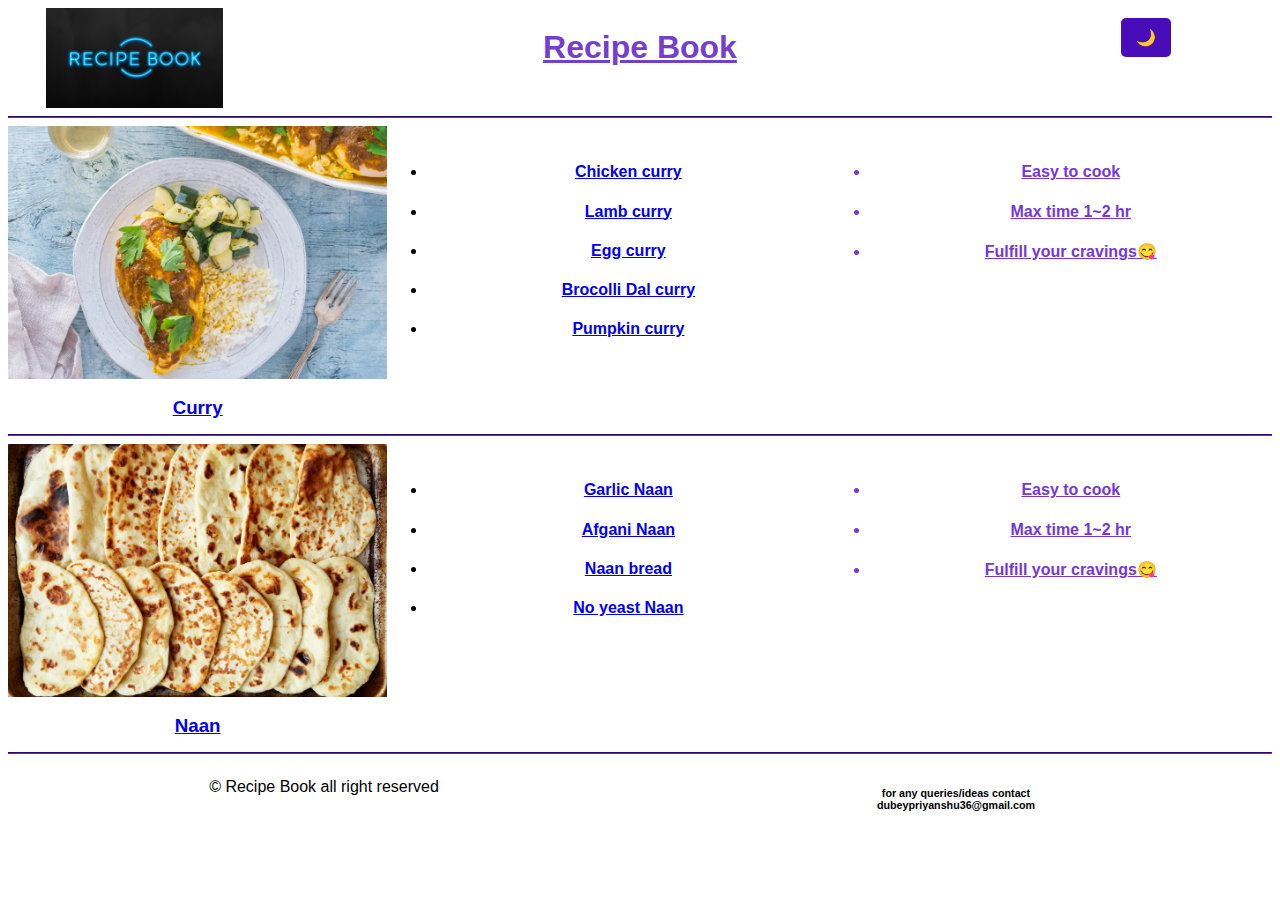
<file: Food receipe website project/index.html>
<!DOCTYPE html>
<html lang="en">
<head>
    <meta charset="UTF-8" />
    <meta name="viewport" content="width=device-width, initial-scale=1.0" />
    <title>Document</title>
    <link rel="stylesheet" href="styles.css" />
</head>
<body>
    <div class="container1">
        <div class="row1"><img src="logo.jpg" alt="logo" class="logo" /></div>
        <div class="row2">
            <h1>Recipe Book</h1>
        </div>
        <div class="row3">
            <button id="darkModeToggle">🌙</button>
        </div>
    </div>
    <div class="row4"></div>
    <hr class="hl">
    <div class="container2">
        <div class="row5">
            <a href="index2.html"><img src="Curry img/chicken curry.jpg" alt="Curry" class="curry" ></a>
            <h3><a href="index2.html">Curry</a></h3>
        </div>
        <div class="row6">
            <ul>
                <li><a href="index2.html"><h4>Chicken curry</h4></a></li>
                <li><a href="index2.html"><h4>Lamb curry</h4></a></li>
                <li><a href="index2.html"><h4>Egg curry</h4></a></li>
                <li><a href="index2.html"><h4>Brocolli Dal curry</h4></a></li>
                <li><a href="index2.html"><h4>Pumpkin curry</h4></a></li>
            </ul>
        </div>
        <div class="row7">
            <ul class="ul7">
                <li><h4>Easy to cook</h4></li>
                <li><h4>Max time 1~2 hr</h4></li>
                <li><h4>Fulfill your cravings😋</h4></li>
            </ul>
        </div>
    </div>
        <hr class="hl">
    <div class="container3">
        <div class="row5">
            <a href="index3.html"><img src="Naan img/naan.jpg" alt="Naan" class="curry"></a>
            <h3><a href="index3.html">Naan</a></h3>
        </div>
        <div class="row6">
            <ul>
              <li><a href="index3.html"><h4>Garlic Naan</h4></a></li>
              <li><a href="index3.html"><h4>Afgani Naan</h4></a></li>
              <li><a href="index3.html"><h4>Naan bread</h4></a></li>
              <li><a href="index3.html"><h4>No yeast Naan</h4></a></li>
            </ul>
        </div>
        <div class="row7">
            <ul class="ul7">
                <li><h4>Easy to cook</h4></li>
                <li><h4>Max time 1~2 hr</h4></li>
                <li><h4>Fulfill your cravings😋</h4></li>
            </ul>
        </div>
    </div>
        <hr class="hl">
    <div class="container4">
        <div class="cp">
            <footer>
                <p>&copy; Recipe Book all right reserved</p>
            </footer>
        </div>
        <div class="cp">
            <span>
                <h6>for any queries/ideas contact <br> dubeypriyanshu36@gmail.com</h6>
            </span>
        </div>
    </div>
    <script src="script.js"></script>
</body>

</html>
</file>
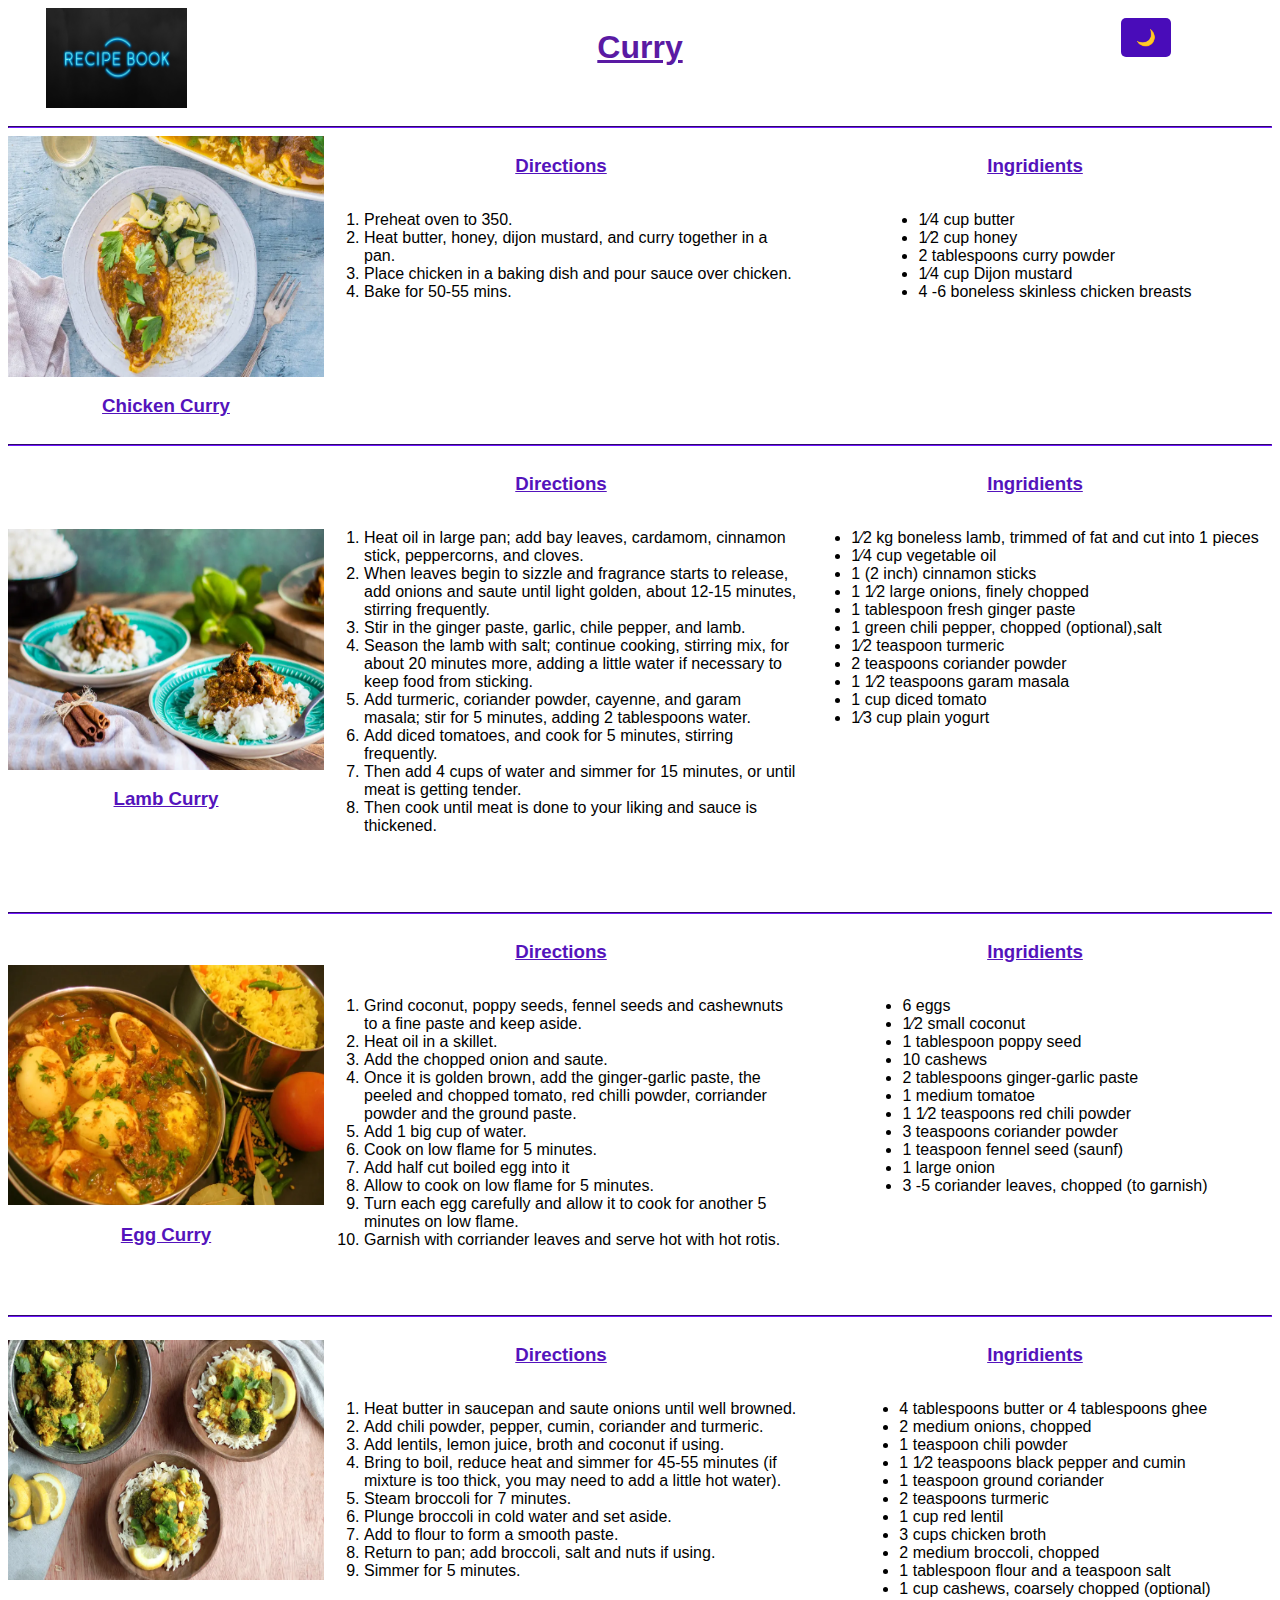
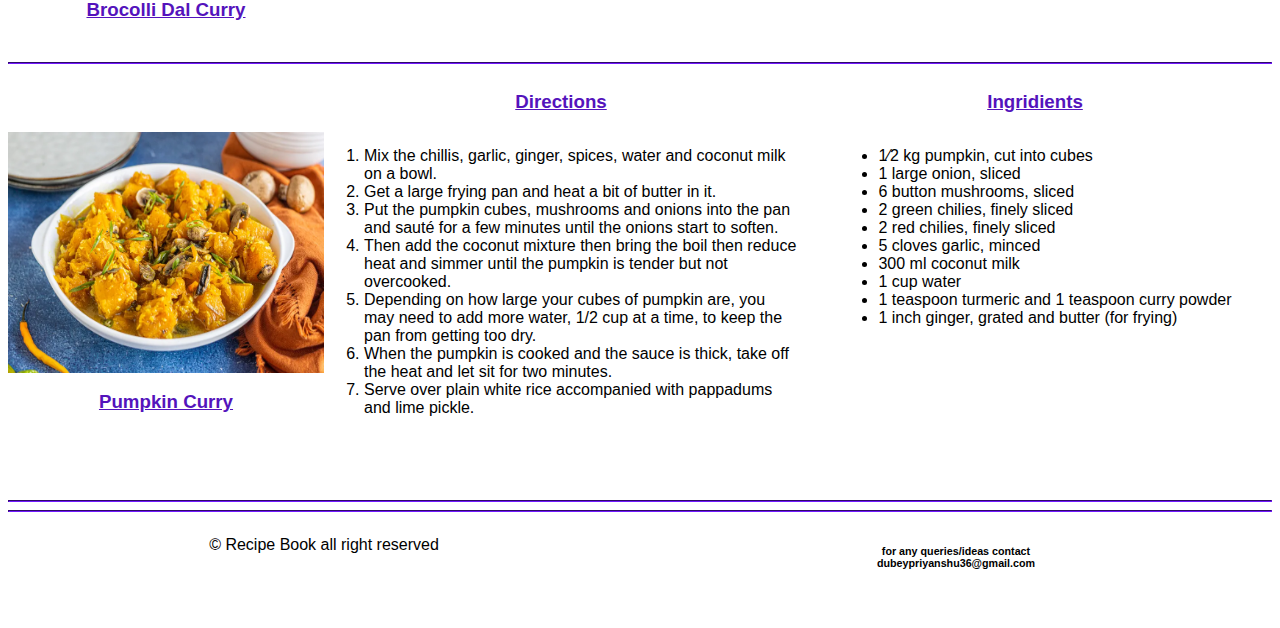
<file: Food receipe website project/index2.html>
<!DOCTYPE html>
<html lang="en">

<head>
    <meta charset="UTF-8" />
    <meta name="viewport" content="width=device-width, initial-scale=1.0" />
    <title>Document</title>
    <link rel="stylesheet" href="style2.css" />
</head>

<body>
    <div class="container1">
        <div class="row1">
            <a href="index.html"><img src="logo.jpg" alt="logo" class="logo"></a>
        </div>
        <div class="row2">
            <h1>Curry</h1>
        </div>
        <div class="row3">
            <button id="darkModeToggle">🌙</button>
        </div>
    </div>
    <div class="row4"></div>
    <hr class="hl">
    <div class="container2">
        <div class="row5">
            <img src="Curry img/chicken curry.jpg" alt="Chicken Curry" class="curry">
            <h3 class="h3">Chicken Curry</h3>
        </div>
        <div class="row6">
            <h3 class="h2">Directions</h3>
            <ol class="dir">
                <li> Preheat oven to 350.</li>
                <li> Heat butter, honey, dijon mustard, and curry together in a pan.</li>
                <li> Place chicken in a baking dish and pour sauce over chicken.</li>
                <li> Bake for 50-55 mins.</li>
            </ol>
        </div>
        <div class="row6">
            <h3 class="h2">Ingridients</h3>
            <ul class="dir">
                <li>1⁄4 cup butter</li>
                <li>1⁄2 cup honey</li>
                <li>2 tablespoons curry powder</li>
                <li>1⁄4 cup Dijon mustard</li>
                <li>4 -6 boneless skinless chicken breasts</li>
            </ul>
        </div>
    </div>
    <hr class="hl">
    <div class="container3">
        <div class="row5">
            <img src="Curry img/lamb curry.jpg" alt="lamb curry" class="curry">
            <h3 class="h3">Lamb Curry</h3>
        </div>
        <div class="row6">
            <h3 class="h2">Directions</h3>
            <ol class="dir">
                <li>Heat oil in large pan; add bay leaves, cardamom, cinnamon stick, peppercorns, and cloves.</li>
                <li>When leaves begin to sizzle and fragrance starts to release, add onions and saute until light
                    golden, about 12-15 minutes, stirring frequently.</li>
                <li>Stir in the ginger paste, garlic, chile pepper, and lamb.</li>
                <li>Season the lamb with salt; continue cooking, stirring mix, for about 20 minutes more, adding a
                    little water if necessary to keep food from sticking.</li>
                <li>Add turmeric, coriander powder, cayenne, and garam masala; stir for 5 minutes, adding 2 tablespoons
                    water.</li>
                <li>Add diced tomatoes, and cook for 5 minutes, stirring frequently.</li>
                <li>Then add 4 cups of water and simmer for 15 minutes, or until meat is getting tender.</li>
                <li>Then cook until meat is done to your liking and sauce is thickened.</li>
            </ol>
        </div>
        <div class="row6">
            <h3 class="h2">Ingridients</h3>
            <ul class="dir">
                <li>1⁄2 kg boneless lamb, trimmed of fat and cut into 1 pieces</li>
                <li>1⁄4 cup vegetable oil</li>
                <li>1 (2 inch) cinnamon sticks</li>
                <li>1 1⁄2 large onions, finely chopped</li>
                <li>1 tablespoon fresh ginger paste</li>
                <li>1 green chili pepper, chopped (optional),salt</li>
                <li>1⁄2 teaspoon turmeric</li>
                <li>2 teaspoons coriander powder</li>
                <li>1 1⁄2 teaspoons garam masala</li>
                <li>1 cup diced tomato</li>
                <li>1⁄3 cup plain yogurt</li>
            </ul>
        </div>
    </div>
    <hr class="hl">
    <div class="container4">
        <div class="row5">
            <img src="Curry img/egg curry.jpg" alt="egg curry" class="curry">
            <h3 class="h3">Egg Curry</h3>
        </div>
        <div class="row6">
            <h3 class="h2">Directions</h3>
            <ol class="dir">
                <li>Grind coconut, poppy seeds, fennel seeds and cashewnuts to a fine paste and keep aside.</li>
                <li>Heat oil in a skillet.</li>
                <li>Add the chopped onion and saute.</li>
                <li>Once it is golden brown, add the ginger-garlic paste, the peeled and chopped tomato, red chilli
                    powder, corriander powder and the ground paste.</li>
                <li>Add 1 big cup of water.</li>
                <li>Cook on low flame for 5 minutes.</li>
                <li>Add half cut boiled egg into it</li>
                <li>Allow to cook on low flame for 5 minutes.</li>
                <li>Turn each egg carefully and allow it to cook for another 5 minutes on low flame.</li>
                <li>Garnish with corriander leaves and serve hot with hot rotis.</li>
            </ol>
        </div>
        <div class="row6">
            <h3 class="h2">Ingridients</h3>
            <ul class="dir">
                <li>6 eggs</li>
                <li>1⁄2 small coconut</li>
                <li>1 tablespoon poppy seed</li>
                <li>10 cashews</li>
                <li>2 tablespoons ginger-garlic paste</li>
                <li>1 medium tomatoe</li>
                <li>1 1⁄2 teaspoons red chili powder</li>
                <li>3 teaspoons coriander powder</li>
                <li>1 teaspoon fennel seed (saunf)</li>
                <li>1 large onion</li>
                <li>3 -5 coriander leaves, chopped (to garnish)</li>
            </ul>
        </div>
    </div>
    <hr class="hl">
    <div class="container5">
        <div class="row5">
            <img src="Curry img/broccoli dal curry.jpg" alt="broccoli dal curry" class="curry">
            <h3 class="h3">Brocolli Dal Curry</h3>
        </div>
        <div class="row6">
            <h3 class="h2">Directions</h3>
            <ol class="dir">
                <li>Heat butter in saucepan and saute onions until well browned.</li>
                <li>Add chili powder, pepper, cumin, coriander and turmeric.</li>
                <li>Add lentils, lemon juice, broth and coconut if using.</li>
                <li>Bring to boil, reduce heat and simmer for 45-55 minutes (if mixture is too thick, you may need to
                    add a little hot water).</li>
                <li>Steam broccoli for 7 minutes.</li>
                <li>Plunge broccoli in cold water and set aside.</li>
                <li>Add to flour to form a smooth paste.</li>
                <li>Return to pan; add broccoli, salt and nuts if using.</li>
                <li>Simmer for 5 minutes.</li>
            </ol>
        </div>
        <div class="row6">
            <h3 class="h2">Ingridients</h3>
            <ul class="dir">
                <li>4 tablespoons butter or 4 tablespoons ghee</li>
                <li>2 medium onions, chopped</li>
                <li>1 teaspoon chili powder</li>
                <li>1 1⁄2 teaspoons black pepper and cumin</li>
                <li>1 teaspoon ground coriander</li>
                <li>2 teaspoons turmeric</li>
                <li>1 cup red lentil</li>
                <li>3 cups chicken broth</li>
                <li>2 medium broccoli, chopped</li>
                <li>1 tablespoon flour and a teaspoon salt</li>
                <li>1 cup cashews, coarsely chopped (optional)</li>
            </ul>
        </div>
    </div>
    <hr class="hl">
    <div class="container6">
        <div class="row5">
            <img src="Curry img/pumpkin curry.jpg" alt="pumpkin curry" class="curry">
            <h3 class="h3">Pumpkin Curry</h3>
        </div>
        <div class="row6">
            <h3 class="h2">Directions</h3>
            <ol class="dir">
                <li>Mix the chillis, garlic, ginger, spices, water and coconut milk on a bowl.</li>
                <li>Get a large frying pan and heat a bit of butter in it.</li>
                <li>Put the pumpkin cubes, mushrooms and onions into the pan and sauté for a few minutes until the
                    onions start to soften.</li>
                <li>Then add the coconut mixture then bring the boil then reduce heat and simmer until the pumpkin is
                    tender but not overcooked.</li>
                <li>Depending on how large your cubes of pumpkin are, you may need to add more water, 1/2 cup at a time,
                    to keep the pan from getting too dry.</li>
                <li>When the pumpkin is cooked and the sauce is thick, take off the heat and let sit for two minutes.
                </li>
                <li>Serve over plain white rice accompanied with pappadums and lime pickle.</li>
            </ol>
        </div>
        <div class="row6">
            <h3 class="h2">Ingridients</h3>
            <ul class="dir">
                <li>1⁄2 kg pumpkin, cut into cubes</li>
                <li>1 large onion, sliced</li>
                <li>6 button mushrooms, sliced</li>
                <li>2 green chilies, finely sliced</li>
                <li>2 red chilies, finely sliced</li>
                <li>5 cloves garlic, minced</li>
                <li>300 ml coconut milk</li>
                <li>1 cup water</li>
                <li>1 teaspoon turmeric and 1 teaspoon curry powder</li>
                <li>1 inch ginger, grated and butter (for frying)</li>


            </ul>
        </div>
    </div>
    <hr class="hl">
    <hr class="hl">
    <div class="container7">
        <div class="cp">
            <footer>
                <p>&copy; Recipe Book all right reserved</p>
            </footer>
        </div>
        <div class="cp">
            <span>
                <h6>for any queries/ideas contact <br> dubeypriyanshu36@gmail.com</h6>
            </span>
        </div>
    </div>
    <script src="script.js"></script>
</body>

</html>
</file>
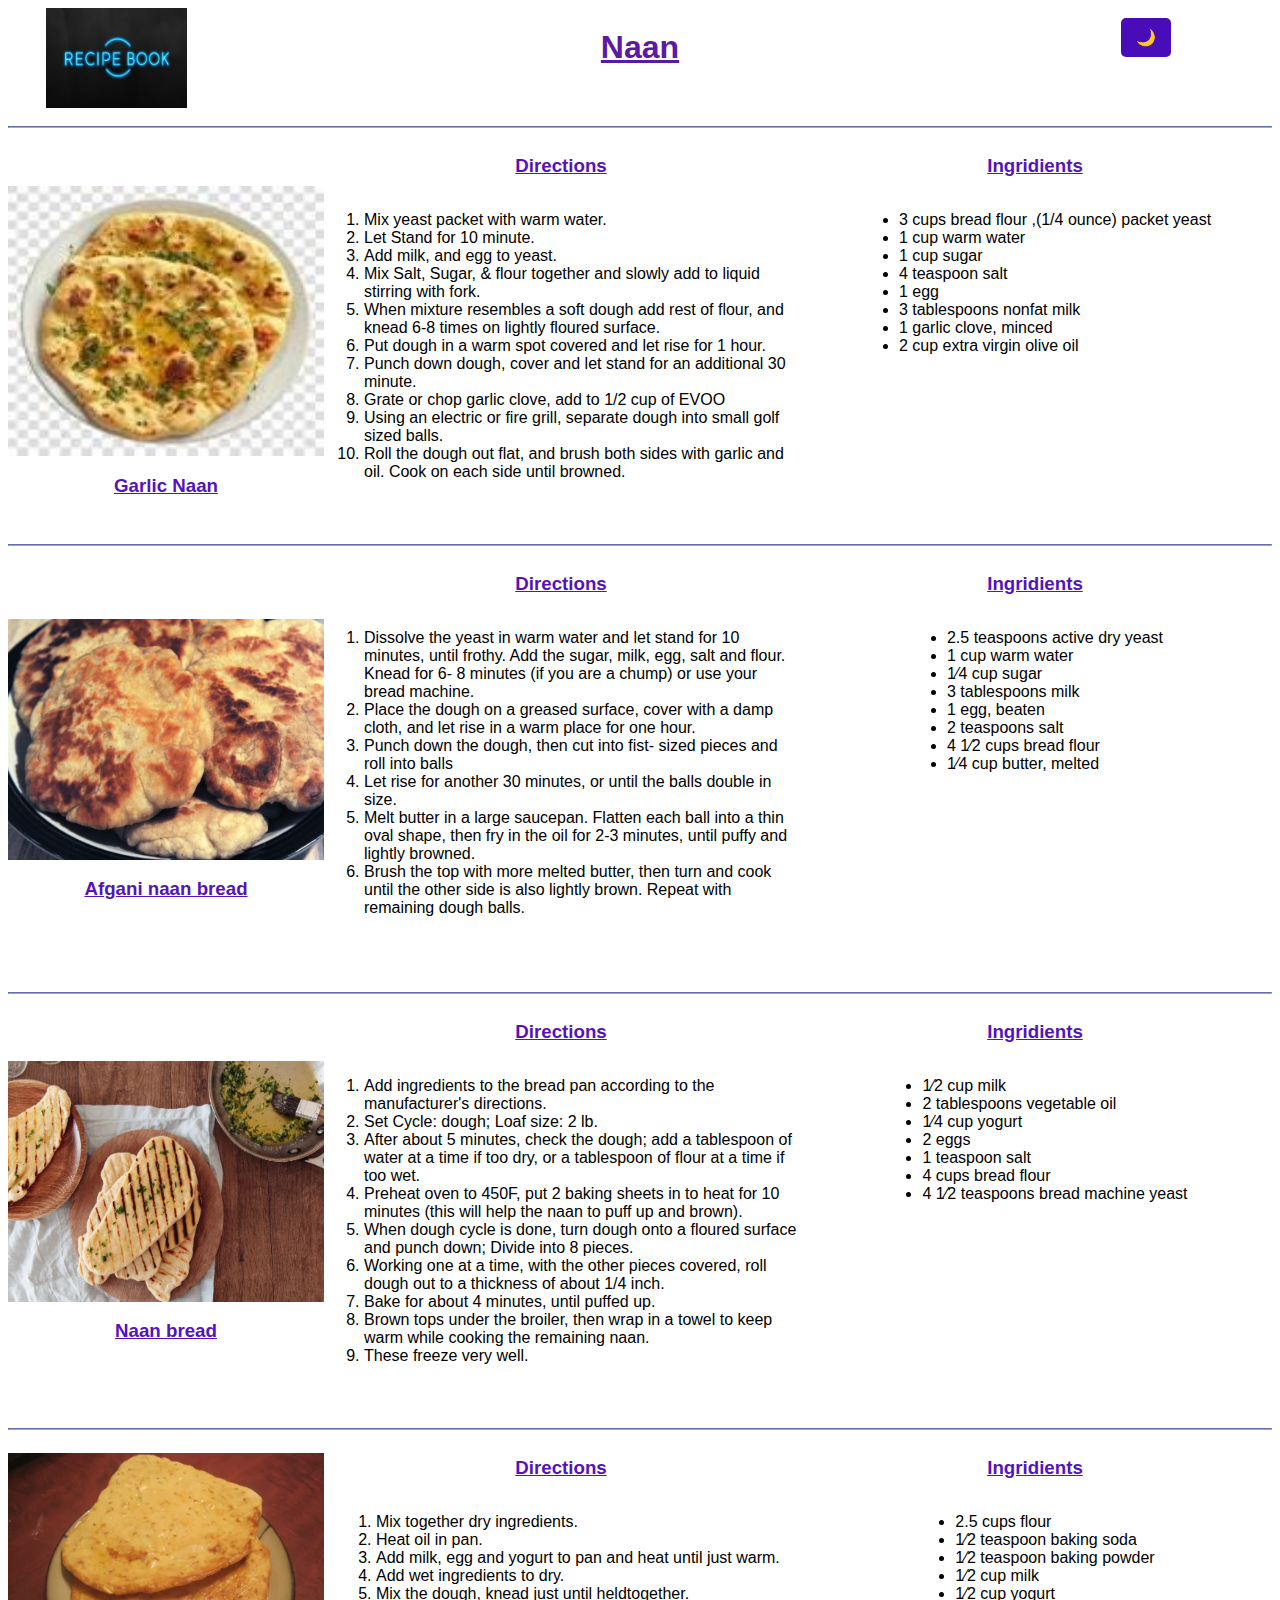
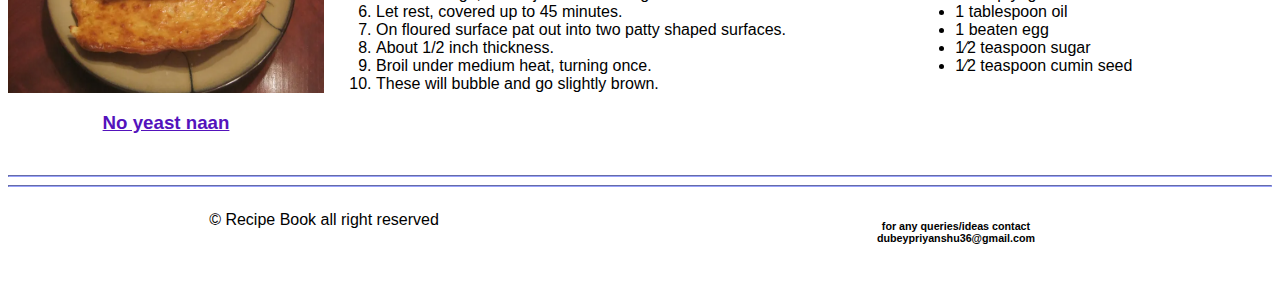
<file: Food receipe website project/index3.html>
<!DOCTYPE html>
<html lang="en">

<head>
    <meta charset="UTF-8" />
    <meta name="viewport" content="width=device-width, initial-scale=1.0" />
    <title>Document</title>
    <link rel="stylesheet" href="style3.css" />
</head>

<body>
    <div class="container1">
        <div class="row1">
            <a href="index.html"><img src="logo.jpg" alt="logo" class="logo"></a>
        </div>
        <div class="row2">
            <h1>Naan</h1>
        </div>
        <div class="row3">
            <button id="darkModeToggle">🌙</button>
        </div>
    </div>
    <div class="row4"></div>
    <hr class="hl">
    <div class="container2">
        <div class="row5">
            <img src="Naan img/garlic naan .jpg" alt="garlic naan" class="naan">
            <h3 class="h3">Garlic Naan</h3>
        </div>
        <div class="row6">
            <h3 class="h2">Directions</h3>
            <ol class="dir">
                <li>Mix yeast packet with warm water.</li>
                <li>Let Stand for 10 minute.</li>
                <li>Add milk, and egg to yeast.</li>
                <li>Mix Salt, Sugar, & flour together and slowly add to liquid stirring with fork.</li>
                <li>When mixture resembles a soft dough add
                    rest of flour, and knead 6-8 times on lightly
                    floured surface.</li>
                <li>Put dough in a warm spot covered and let rise for 1 hour.</li>
                <li>Punch down dough, cover and let stand for an additional 30 minute.</li>
                <li>Grate or chop garlic clove, add to 1/2 cup of EVOO</li>
                <li>Using an electric or fire grill, separate dough into small golf sized balls.</li>
                <li>Roll the dough out flat, and brush both
                    sides with garlic and oil. Cook on each side
                    until browned.</li>
            </ol>
        </div>
        <div class="row6">
            <h3 class="h2">Ingridients</h3>
            <ul class="dir">
                <li>3 cups bread flour ,(1/4 ounce) packet yeast</li>
                <li>1 cup warm water</li>
                <li>1 cup sugar</li>
                <li>4 teaspoon salt</li>
                <li>1 egg</li>
                <li>3 tablespoons nonfat milk</li>
                <li>1 garlic clove, minced</li>
                <li>2 cup extra virgin olive oil</li>
            </ul>
        </div>
    </div>
    <hr class="hl">
    <div class="container3">
        <div class="row5">
            <img src="Naan img/afgani naan bread.jpg" alt="afgani naan bread" class="naan">
            <h3 class="h3">Afgani naan bread</h3>
        </div>
        <div class="row6">
            <h3 class="h2">Directions</h3>
            <ol class="dir">
                <li>Dissolve the yeast in warm water and let
                    stand for 10 minutes, until frothy. Add the
                    sugar, milk, egg, salt and flour. Knead for 6-
                    8 minutes (if you are a chump) or use your
                    bread machine.</li>
                <li>Place the dough on a greased surface, cover
                    with a damp cloth, and let rise in a warm
                    place for one hour.</li>
                <li>Punch down the dough, then cut into fist-
                    sized pieces and roll into balls</li>
                <li>Let rise for
                    another 30 minutes, or until the balls double
                    in size. </li>
                <li>Melt butter in a large saucepan. Flatten
                    each ball into a thin oval shape, then fry in
                    the oil for 2-3 minutes, until puffy and
                    lightly browned.</li>
                <li> Brush the top with more
                    melted butter, then turn and cook until the
                    other side is also lightly brown. Repeat with
                    remaining dough balls.</li>
            </ol>
        </div>
        <div class="row6">
            <h3 class="h2">Ingridients</h3>
            <ul class="dir">
                <li>2.5 teaspoons active dry yeast</li>
                <li>1
                    cup warm water</li>
                <li>1⁄4
                    cup sugar</li>
                <li>3
                    tablespoons milk</li>
                <li>1
                    egg, beaten</li>
                <li>2
                    teaspoons salt</li>
                <li>4 1⁄2
                    cups bread flour</li>
                <li>1⁄4
                    cup butter, melted</li>
            </ul>
        </div>
    </div>
    <hr class="hl">
    <div class="container4">
        <div class="row5">
            <img src="Naan img/naan bred.jpg" alt="naan bread" class="naan">
            <h3 class="h3">Naan bread</h3>
        </div>
        <div class="row6">
            <h3 class="h2">Directions</h3>
            <ol class="dir">
    <li>Add ingredients to the bread pan according to the manufacturer's directions.</li>
    <li>Set Cycle: dough; Loaf size: 2 lb.</li>
    <li>After about 5 minutes, check the dough; add a tablespoon of water at a time if too dry, or a tablespoon of flour at a time if too wet.</li>
    <li>Preheat oven to 450F, put 2 baking sheets in to heat for 10 minutes (this will help the naan to puff up and brown).</li>
    <li>When dough cycle is done, turn dough onto a floured surface and punch down; Divide into 8 pieces.</li>
    <li>Working one at a time, with the other pieces covered, roll dough out to a thickness of about 1/4 inch.</li>
    <li>Bake for about 4 minutes, until puffed up.</li>
    <li>Brown tops under the broiler, then wrap in a towel to keep warm while cooking the remaining naan.</li>
    <li>These freeze very well.</li>
</ol>
        </div>
        <div class="row6">
            <h3 class="h2">Ingridients</h3>
            <ul class="dir">
    <li>1⁄2 cup milk</li>
    <li>2 tablespoons vegetable oil</li>
    <li>1⁄4 cup yogurt</li>
    <li>2 eggs</li>
    <li>1 teaspoon salt</li>
    <li>4 cups bread flour</li>
    <li>4 1⁄2 teaspoons bread machine yeast</li>
</ul>
        </div>
    </div>
    <hr class="hl">
    <div class="container5">
        <div class="row5">
            <img src="Naan img/no yeast naan .jpg" alt="no yeast naan" class="naan">
            <h3 class="h3">No yeast naan</h3>
        </div>
        <div class="row6">
            <h3 class="h2">Directions</h3>
            <ol class="dir">
                <li> Mix together dry ingredients.
                <li>Heat oil in pan.</li>
                <li>Add milk, egg and yogurt to pan and heat until just warm.</li>
                <li>Add wet ingredients to dry.</li>
                <li>Mix the dough, knead just until heldtogether.</li>
                <li>Let rest, covered up to 45 minutes.</li>
                <li>On floured surface pat out into two patty shaped surfaces.</li>
                <li>About 1/2 inch thickness.</li>
                <li>Broil under medium heat, turning once.</li>
                <li>These will bubble and go slightly brown.</li>
            </ol>
        </div>
        <div class="row6">
            <h3 class="h2">Ingridients</h3>
            <ul class="dir">
                <li>2.5 cups flour</li>
                <li>1⁄2 teaspoon baking soda</li>
                <li>1⁄2 teaspoon baking powder</li>
                <li>1⁄2 cup milk</li>
                <li>1⁄2 cup yogurt</li>
                <li>1 tablespoon oil</li>
                <li>1 beaten egg</li>
                <li>1⁄2 teaspoon sugar</li>
                <li>1⁄2 teaspoon cumin seed</li>
            </ul>
        </div>
    </div>
    <hr class="hl">
    <hr class="hl">
    <div class="container6">
        <div class="cp">
            <footer>
                <p>&copy; Recipe Book all right reserved</p>
            </footer>
        </div>
        <div class="cp">
            <span>
                <h6>for any queries/ideas contact <br> dubeypriyanshu36@gmail.com</h6>
            </span>
        </div>
    </div>
    <script src="script.js"></script>
</body>
</html>
</file>
<file: Food receipe website project/styles.css>
body {
    font-family: Arial, sans-serif;
    text-align: center;
}
.logo {
    display: flex;
    flex-direction: column;
    align-items: center;
    height: 100px;
    width: 70%;
}
.container1 {
    display: flex;
    justify-content: center;
    width: 100%;
    height: 100px;

}
.container2 {
    display: flex;
    justify-content: center;
    width: 100%;
    height: 300px;

}
.container3 {
    display: flex;
    justify-content: center;
    width: 100%;
    height: 300px;

}
.container4{
    display: flex;
    justify-content: center;
    width: 100%;
    height: 100px;

}
.row1 {
    display: flex;
    flex-direction: column;
    align-items: center;

    height: 100px;
    width: 20%;
}
.row2 {
    display: flex;
    flex-direction: column;
    align-items: center;

    height: 100px;
    width: 60%;
}
.row3 {
    display: flex;
    flex-direction: column;
    align-items: center;

    height: 100px;
    width: 20%;
}
.row{
    height: 20px;
}
.row5{
    display: flex;
    flex-direction: column;

    height: 100%;
    width: 30%;
}
.row6{
    display: flex;
    flex-direction: column;

    height: 100%;
    width: 35%;
}
.row7{
    display: flex;
    flex-direction: column;
    height: 100%;
    width: 35%;
}
button {
    margin-top: 10px;
    padding: 10px 15px;
    background-color: #490cb9;
    border: none;
    color: white;
    font-size: 16px;
    border-radius: 5px;
    cursor: pointer;
}
button:hover {
    background-color: #cf09b8;
}
body.dark-theme {
    background-color: #121212;
    color: #e0e0e0;
}
body.dark-theme .container1,
body.dark-theme .container2,
body.dark-theme .row1,
body.dark-theme .row2,
body.dark-theme .row3,
body.dark-theme .row4,
body.dark-theme .row5 {
    border-color: #444;
    background-color: #1e1e1e;
}
body.dark-theme input[type="text"] {
    background-color: #333;
    color: #e0e0e0;
    border-color: #555;
}
body.dark-theme button {
    background-color: #bb86fc;
    color: #121212;
}
body.dark-theme button:hover {
    background-color: #9a67ea;
}
h1{
    color: #753fcd;
    text-decoration: underline;
}
.hl{
 border-width: 1px;
 border-color: #5413bc;
}
.cp{
    display: flex;
    flex-direction: column;
    align-items: center;
    height: 100%;
    width: 50%;
}
.curry{
    display: flex;
    flex-direction: column;
    width: 100%;
    height: 100%;
}
.ul7{
       color: #7537d8;
    text-decoration: underline;
}
</file>
<file: Food receipe website project/style2.css>
.logo {
    display: flex;
    flex-direction: column;
    align-items: center;
    height: 100px;
    width: 80%;
}
body { 
    font-family: Arial, sans-serif;
    text-align: center;
}
.container1 {
    display: flex;
    justify-content: center;
    align-items: center;
    width: 100%;
    height: 100px;
}
.container2 {
    display: flex;
    justify-content: center;
    align-items: center;
    width: 100%;
    height: 300px;
}
.container3 {
    display: flex;
    justify-content: center;
    align-items: center;
    width: 100%;
    height: 450px;
}
.container4 {
    display: flex;
    justify-content: center;
    align-items: center;
    width: 100%;
    height: 385px;
}
.container5 {
    display: flex;
    justify-content: center;
    align-items: center;
    width: 100%;
    height: 329px;
}
.container6 {
    display: flex;
    justify-content: center;
    align-items: center;
    width: 100%;
    height: 420px;
}
.container7{
    display: flex;
    justify-content: center;
    align-items: center;
    width: 100%;
    height: 100px;
}
.row1 {
    display: flex;
    flex-direction: column;
    align-items: center;
    background-color: rgb(255, 255, 255);
    height: 100px;
    width: 20%;
}
.row2 {
    display: flex;
    flex-direction: column;
    align-items: center;
    height: 100px;
    width: 60%;
}
.row3 {
    display: flex;
    flex-direction: column;
    align-items: center;
    height: 100px;
    width: 20%;
}
.row4 {
    display: flex;
    height: 10px;
}
.row5 {
    display: flex;
    flex-direction: column;
    align-items: center;
    height: 300px;%;
    width: 40%;
}
.row6 {
    display: flex;
    flex-direction: column;
    align-items: center;
    height: 100%;
    width: 60%;
}
.container3 > .row6{
    height: 100%;
}
.container4 > .row6{
    height:100%;
}
button {
    margin-top: 10px;
    padding: 10px 15px;
    background-color: #490cb9;
    border: none;
    color: white;
    font-size: 16px;
    border-radius: 5px;
    cursor: pointer;
}
button:hover {
    background-color: #cf09b8;
}
body.dark-theme {
    background-color: #121212;
    color: #e0e0e0;
}
body.dark-theme .container1,
body.dark-theme .container2,
body.dark-theme .row1,
body.dark-theme .row2,
body.dark-theme .row3,
body.dark-theme .row4,
body.dark-theme .row5 {
    border-color: #444;
    background-color: #1e1e1e;
}
body.dark-theme input[type="text"] {
    background-color: #333;
    color: #e0e0e0;
    border-color: #555;
}
body.dark-theme button {
    background-color: #bb86fc;
    color: #121212;
}
body.dark-theme button:hover {
    background-color: #9a67ea;
}
h1 {
    color: #5a1aa3;
    text-decoration-line: underline;
}
.h3,.h2{
    text-decoration: underline;
    font-family: 'Trebuchet MS', 'Lucida Sans Unicode', 'Lucida Grande', 'Lucida Sans', Arial, sans-serif;
    color: #5413bc;
}
ol.dir li {
    text-align: left !important;
    width: 100% !important;
    font-family: 'Segoe UI', Tahoma, Geneva, Verdana, sans-serif;
}
ul.dir li {
    text-align: left !important;
    width: 100% !important;
    font-family: 'Segoe UI', Tahoma, Geneva, Verdana, sans-serif;
}
.curry{
    display: flex;
    flex-direction: column;
    align-items: center;
    height: 90%;
    width: 100%;
}
.hl{
 border-width: 1px;
 border-color: #5413bc;
}
.cp{
    display: flex;
    flex-direction: column;
    align-items: center;
    height: 100%;
    width: 50%;
}
</file>
<file: Food receipe website project/style3.css>
.logo {
    display: flex;
    flex-direction: column;
    align-items: center;
    height: 100px;
    width: 80%;
}
body { 
    font-family: Arial, sans-serif;
    text-align: center;
}
.container1 {
    display: flex;
    justify-content: center;
    width: 100%;
    height: 100px;
}
.container2 {
    display: flex;
    justify-content: center;
    align-items: center;
    width: 100%;
    height: 400px;
}
.container3 {
    display: flex;
    justify-content: center;
    align-items: center;
    width: 100%;
    height: 430px;
}
.container4 {
    display: flex;
    justify-content: center;
    align-items: center;
    width: 100%;
    height: 418px;
}
.container5 {
    display: flex;
    justify-content: center;
    align-items: center;
    width: 100%;
    height: 329px;
}
.container6 {
    display: flex;
    justify-content: center;
    align-items: center;
    width: 100%;
    height: 100px;
}
.row1 {
    display: flex;
    flex-direction: column;
    align-items: center;
    background-color: rgb(255, 255, 255);
    height: 100px;
    width: 20%;
}
.row2 {
    display: flex;
    flex-direction: column;
    align-items: center;
    height: 100px;
    width: 60%;
}
.row3 {
    display: flex;
    flex-direction: column;
    align-items: center;
    height: 100px;
    width: 20%;
}
.row4 {
    display: flex;
    height: 10px;
}
.row5 {
    display: flex;
    flex-direction: column;
    align-items: center;
    height: 300px;%;
    width: 40%;
}
.row6 {
    display: flex;
    flex-direction: column;
    align-items: center;
    height: 100%;
    width: 60%;
}
.container3 > .row6{
    height: 100%;
}
.container4 > .row6{
    height:100%;
}
button {
    margin-top: 10px;
    padding: 10px 15px;
    background-color: #490cb9;
    border: none;
    color: white;
    font-size: 16px;
    border-radius: 5px;
    cursor: pointer;
}
button:hover {
    background-color: #cf09b8;
}
body.dark-theme {
    background-color: #121212;
    color: #e0e0e0;
}
body.dark-theme .container1,
body.dark-theme .container2,
body.dark-theme .row1,
body.dark-theme .row2,
body.dark-theme .row3,
body.dark-theme .row4,
body.dark-theme .row5 {
    border-color: #444;
    background-color: #1e1e1e;
}
body.dark-theme input[type="text"] {
    background-color: #333;
    color: #e0e0e0;
    border-color: #555;
}
body.dark-theme button {
    background-color: #bb86fc;
    color: #121212;
}
body.dark-theme button:hover {
    background-color: #9a67ea;
}
h1 {
    color: #5a1aa3;
    text-decoration-line: underline;
}
.h3,.h2{
    text-decoration: underline;
    font-family: 'Trebuchet MS', 'Lucida Sans Unicode', 'Lucida Grande', 'Lucida Sans', Arial, sans-serif;
    color: #5413bc;
}
ol.dir li {
    text-align: left !important;
    width: 100% !important;
    font-family: 'Segoe UI', Tahoma, Geneva, Verdana, sans-serif;
}
ul.dir li {
    text-align: left !important;
    width: 100% !important;
    font-family: 'Segoe UI', Tahoma, Geneva, Verdana, sans-serif;
}
.naan{
    display: flex;
    flex-direction: column;
    align-items: center;
    height: 90%;
    width: 100%;
}
.hl{
 border-width: 1px;
 border-color: #99a2fb;
}
.cp{
    display: flex;
    flex-direction: column;
    align-items: center;
    height: 100%;
    width: 50%;
}
</file>
